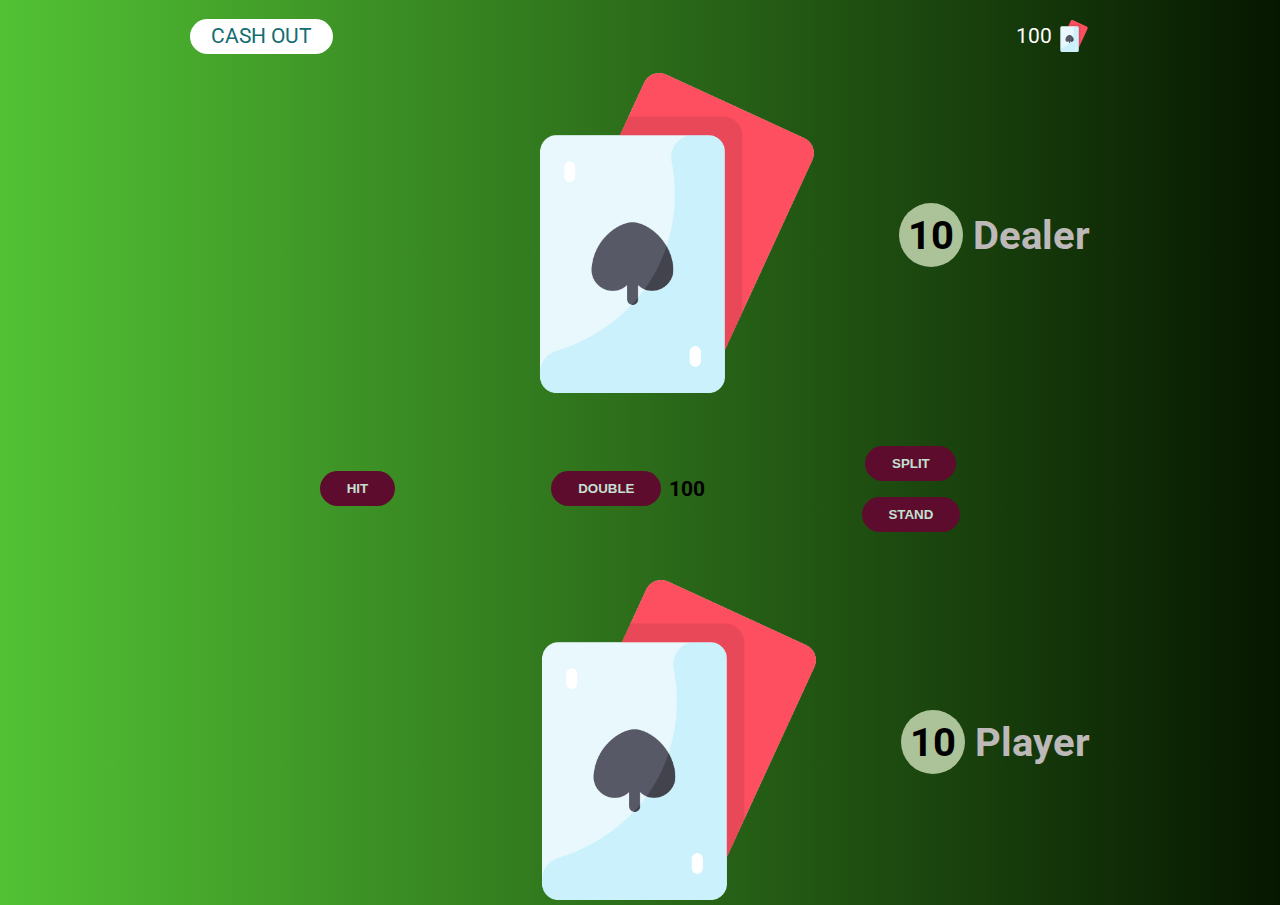
<file: index.html>
<!DOCTYPE html>
<html lang="en">

<head>
  <meta charset="UTF-8">
  <meta http-equiv="X-UA-Compatible" content="IE=edge">
  <meta name="viewport" content="width=device-width, initial-scale=1.0">
  <title>Blackjack</title>
  <!-- Google Fonts -->
  <link rel="preconnect" href="https://fonts.googleapis.com">
  <link rel="preconnect" href="https://fonts.gstatic.com" crossorigin>
  <link href="https://fonts.googleapis.com/css2?family=Roboto:wght@400;700;900&display=swap" rel="stylesheet">
  <!-- Css -->
  <link rel="stylesheet" href="style.css" />
  <link rel="icon" href="images/cards.png" />
</head>

<body>
  <header>
    <nav class="nav container">
      <ul class="nav__list">
        <li class="nav__item"><a href="#" class="nav__link nav__link--button">Cash Out</a></li>
        <li class="nav__item nav__item--push-right">100</li>
        <img class="nav__image" src="images/cards.png" alt="">
      </ul>
    </nav>
  </header>
  <section class="dealer">
    <div class="container dealer__layout">
      <div class="dealer__cards">
        <img src="images/cards.png" alt="">
      </div>
      <div class="dealer__points">
        <div class="dealer__points--number">
          <h1>10</h1>
        </div>
        <div class="dealer__points--text">
          <h1>Dealer</h1>
        </div>
      </div>
    </div>
  </section>
  <section class="buttons">
    <div class="container buttons__layout">
      <div class="buttons__layout--hit">
        <button class="btn">Hit</button>
      </div>

      <div class="buttons__layout--double">
        <button class="btn">double</button>
        <h4>100</h4>
      </div>

      <div class="buttons__layout--stand">
        <button class="btn">split</button>
        <button class="btn">stand</button>
      </div>
    </div>
  </section>
  <section class="player">
    <div class="container player__layout">
      <div class="player__cards">
        <img src="images/cards.png" alt="">
      </div>
      <div class="player__points">
        <div class="player__points--number">
          <h1>10</h1>
        </div>
        <div class="player__points--text">
          <h1>Player</h1>
        </div>
      </div>
    </div>
  </section>
</body>

</html>
</file>
<file: style.css>
* {
  box-sizing: border-box;
}

body {
  font-family: "Roboto", sans-serif;
  margin: 0;
  font-size: 1.3rem;
  background: linear-gradient(to right, #52c234, #061700);
}

img {
  max-width: 100%;
}

h1 {
  font-size: 2.5rem;
}

.container {
  width: 90%;
  margin: 0 auto;
  max-width: 900px;

  gap: 30px;
}

/* ------- Nav Section ------- */
header {
  padding: 1.2rem 0;
}

.nav__list{
  margin: 0;
  padding: 0;
  list-style: none;

  display: flex;
  justify-content: flex-start;
  align-items: center;
}

.nav__image {
  width: 2rem;
}

.nav__item {
  color: #fff;
  margin-right: 0.4rem;
}

.nav__item--push-right {
  margin-left: auto;
}

.nav__link {
  text-transform: uppercase;
  text-decoration: none;
  color: #fff;
}

.nav__link--button {
  background-color: #fff;
  display: inline-block;
  text-decoration: none;
  text-transform: uppercase;
  color: #136c72;
  font-weight: 400;
  padding: 0.25em 1em;
  border-radius: 100px;
  transition: all 0.3s;
}

.nav__link--button:hover {
  transform: translateY(-0.2rem);
  box-shadow: rgba(228, 10, 10, 0.24) 0px 3px 150px;
}

/* ------- Dealer Section ------- */
.dealer__layout {
  display: flex;
  justify-content: flex-end;
  align-items: center;
  flex-wrap: wrap;
}

.dealer__cards {
  width: 50%;
  max-width: 20rem;
  min-width: 10rem;
}

.dealer__points {
  display: flex;
  justify-content: center;
  align-items: center;
  gap: 10px;
}

.dealer__points--number {
  width: 4rem;
  height: 4rem;
  background-color: rgb(172, 194, 153);
  border-radius: 50%;
  margin-left: 2rem;

  display: flex;
  align-items: center;
  justify-content: center;
}

.dealer__points--text {
  color: rgb(190, 185, 185);
}

/* ------- Buttons Section ------- */
.buttons__layout {
  display: flex;
  justify-content: space-between;
  align-items: center;

  flex-wrap: wrap;
  width: 50%;
  margin-top: 3rem;
}

.buttons__layout--double {
  display: flex;
  justify-content: center;
  align-items: center;

  gap: 0.5rem;
}

.buttons__layout--stand {
  display: flex;
  flex-direction: column;
  justify-content: center;
  align-items: center;
  gap: 1rem;
}

.btn {
  display: inline-block;
  text-decoration: none;
  text-transform: uppercase;
  color: #c4e0d0;
  font-weight: 700;
  background-color: #5e0c2e;
  padding: 0.75em 2em;
  border-radius: 100px;
  transition: all 0.3s;
  border: none;
  cursor: pointer;
}

.btn:hover {
  transform: translateY(-0.2rem);
  box-shadow: rgba(228, 10, 10, 0.24) 0px 3px 150px;
}

/* ------- Player Section ------- */
.player__layout {
  display: flex;
  justify-content: flex-end;
  align-items: center;
  flex-wrap: wrap;

  margin-top: 3rem;
}

.player__cards {
  width: 50%;
  max-width: 20rem;
  min-width: 10rem;
}

.player__points {
  display: flex;
  justify-content: center;
  align-items: center;
  gap: 10px;
}

.player__points--number {
  width: 4rem;
  height: 4rem;
  background-color: rgb(172, 194, 153);
  border-radius: 50%;
  margin-left: 2rem;

  display: flex;
  align-items: center;
  justify-content: center;
}

.player__points--text {
  color: rgb(190, 185, 185);
}
</file>
